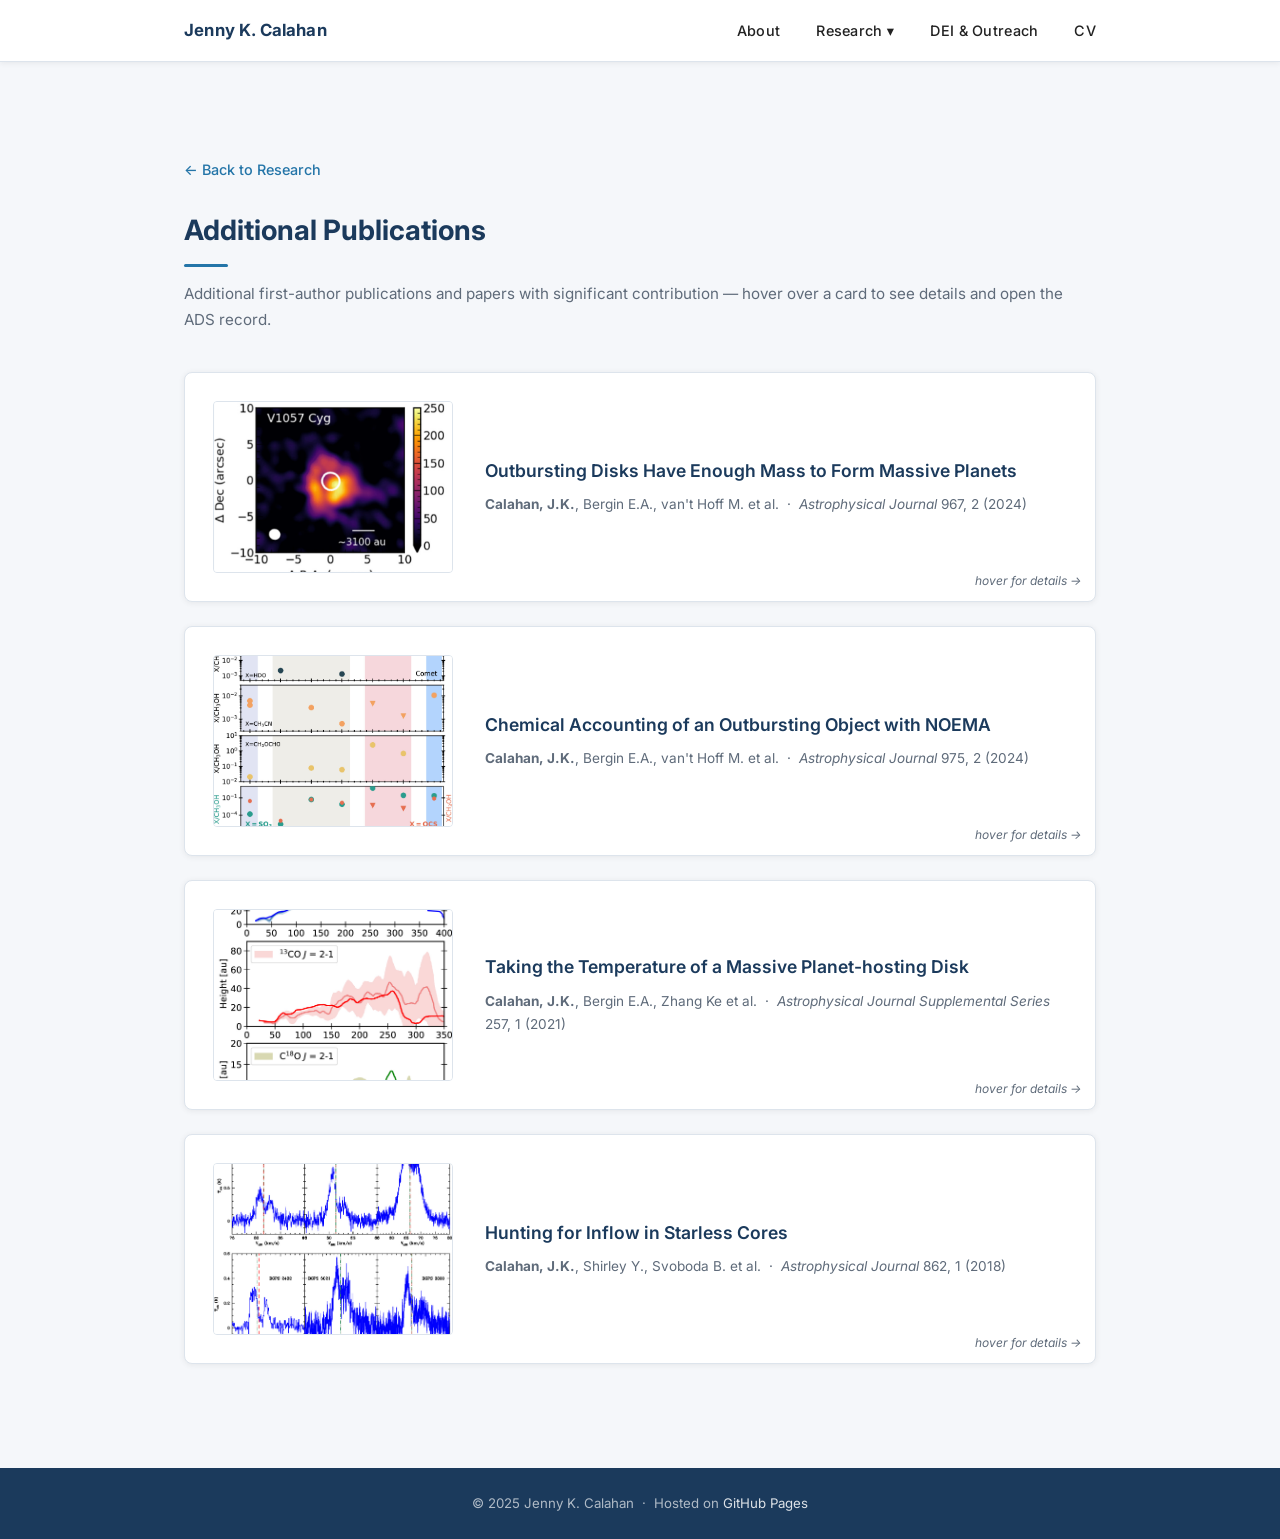
<file: papers.html>
<!DOCTYPE html>
<html lang="en">
<head>
    <meta charset="UTF-8">
    <meta name="viewport" content="width=device-width, initial-scale=1.0">
    <title>Publications — Jenny K. Calahan</title>
    <link rel="preconnect" href="https://fonts.googleapis.com">
    <link rel="preconnect" href="https://fonts.gstatic.com" crossorigin>
    <link href="https://fonts.googleapis.com/css2?family=Inter:wght@300;400;500;600;700&display=swap"
          rel="stylesheet">
    <link rel="stylesheet" href="styles.css">
</head>
<body>

<!-- =====================================================
     NAVIGATION
     ===================================================== -->
<nav id="navbar">
    <div class="nav-inner">
        <a href="index.html" class="nav-brand">Jenny K. Calahan</a>

        <button class="hamburger" id="hamburger" aria-label="Open menu" aria-expanded="false">
            <span></span>
            <span></span>
            <span></span>
        </button>

        <ul class="nav-menu" id="navMenu">
            <li><a href="index.html#about">About</a></li>
            <li class="nav-dropdown">
                <a href="index.html#research">Research ▾</a>
                <ul class="dropdown-menu">
                    <li><a href="index.html#research">Highlighted Papers</a></li>
                    <li><a href="papers.html">Additional Papers</a></li>
                </ul>
            </li>
            <li><a href="index.html#dei">DEI &amp; Outreach</a></li>
            <li><a href="index.html#cv">CV</a></li>
        </ul>
    </div>
</nav>


<!-- =====================================================
     ADDITIONAL PAPERS
     ===================================================== -->
<section id="papers" style="padding: 80px 0; background: var(--off-white);">
    <div class="container">

        <!-- Back link -->
        <a href="index.html#research" class="back-link">← Back to Research</a>

        <h2 class="section-heading" style="margin-top: 24px;">Additional Publications</h2>
        <p class="section-sub">
            Additional first-author publications and papers with significant contribution —
            hover over a card to see details and open the ADS record.
        </p>

        <!--
            ═══════════════════════════════════════════════════
            PAPER TEMPLATE — copy this block to add a paper
            ═══════════════════════════════════════════════════
        -->

         <!-- Paper B ─────────────────────────────────────── -->
        <article class="paper-card">

            <div class="paper-front">
                <div class="paper-fig">
                    <img src="images/papers/paper7.png" alt="Key figure from paper 7">
                </div>
                <div class="paper-front-text">
                    <h3 class="paper-display-title">Outbursting Disks Have Enough Mass to Form Massive Planets</h3>
                    <p class="paper-meta">
                        <strong>Calahan, J.K.</strong>, Bergin E.A., van't Hoff M. et al.
                        &nbsp;·&nbsp;
                        <em>Astrophysical Journal</em> 967, 2 (2024)
                    </p>
                </div>
            </div>

            <div class="paper-overlay">
                <h3>
                    <a href="https://ui.adsabs.harvard.edu/abs/2024ApJ...967..158C/abstract"
                       target="_blank" rel="noopener">
                        High Mass Inner Regions Found in Five Outbursting Sources
                    </a>
                </h3>
                <p class="paper-summary">
                    Using NOEMA, I targeted 5 outbursting sources and was sensitive to four CO 
                    isotopologues. All 5 had optically thin emission of C17O, and I used this to determine 
                    a mass within ~1000 au around each star. All 5 sources proved to be gravitationally unstable
                    within this region. 
                </p>
            </div>

            <span class="hover-hint">hover for details →</span>
        </article>

        <!-- Paper B ─────────────────────────────────────── -->
        <article class="paper-card">

            <div class="paper-front">
                <div class="paper-fig">
                    <img src="images/papers/paper6.jpg" alt="Key figure from paper 6">
                </div>
                <div class="paper-front-text">
                    <h3 class="paper-display-title">Chemical Accounting of an Outbursting Object with NOEMA </h3>
                    <p class="paper-meta">
                        <strong>Calahan, J.K.</strong>, Bergin E.A., van't Hoff M. et al.
                        &nbsp;·&nbsp;
                        <em>Astrophysical Journal</em> 975, 2 (2024)
                    </p>
                </div>
            </div>

            <div class="paper-overlay">
                <h3>
                    <a href="https://ui.adsabs.harvard.edu/abs/2024ApJ...975..170C/abstract"
                       target="_blank" rel="noopener">
                        Complex Organics Surrounding the FU Ori─type Object V1057 Cyg Indicative of Sublimated Ices
                    </a>
                </h3>
                <p class="paper-summary">
                    V1057 Cyg is a classic FU Ori-type object, a suspected binary system that still has a 
                    enough mass within 1000 au to be considered gravitationally unstable. This source stood 
                    out in our NOEMA survey as being very line-rich, with strong detections of multiple 
                    complext organic molecules, sulfur bearing molecules, and a ~3 sigma detection of HDO. 
                    V1057 Cyg then is used as a chemical bridge, connecting between protostars, protoplanetary disks,
                    and comets.
                </p>
            </div>

            <span class="hover-hint">hover for details →</span>
        </article>

        <!-- ↑ Copy a paper-card block here to add more papers ↑ -->

        <!-- Paper A ─────────────────────────────────────── -->
        <article class="paper-card">

            <div class="paper-front">
                <div class="paper-fig">
                    <img src="images/papers/paper5.jpg" alt="Key figure from paper 5">
                </div>
                <div class="paper-front-text">
                    <!-- ↓ Short approachable title -->
                    <h3 class="paper-display-title">Taking the Temperature of a Massive Planet-hosting Disk</h3>
                    <p class="paper-meta">
                        <strong>Calahan, J.K.</strong>, Bergin E.A., Zhang Ke et al.
                        &nbsp;·&nbsp;
                        <em>Astrophysical Journal Supplemental Series</em> 257, 1 (2021)
                    </p>
                </div>
            </div>

            <div class="paper-overlay">
                <h3>
                    <a href="https://ui.adsabs.harvard.edu/abs/2021ApJS..257...17C/abstract"
                       target="_blank" rel="noopener">
                        Molecules with ALMA at Planet-forming Scales (MAPS). XVII. Determining the 2D Thermal Structure of the HD 163296 Disk
                    </a>
                </h3>
                <p class="paper-summary">
                    I reproduce the spatially resolved CO emission and SED in the HD 163296 protoplanetary disk,
                    and produce a 2D temperature structure that has been used for future chemical modeling and planet
                    formation studies. HD 163296 has large gaps and rings, and I explore the impact of assumed
                    gas depletion within those dust gaps, and see that within the gap the temperature can increase by 10% and
                    the local UV field is elevated.  
                </p>
            </div>

            <span class="hover-hint">hover for details →</span>
        </article>


        <!-- Paper B ─────────────────────────────────────── -->
        <article class="paper-card">

            <div class="paper-front">
                <div class="paper-fig">
                    <img src="images/papers/paper8.jpg" alt="Key figure from paper 8">
                </div>
                <div class="paper-front-text">
                    <h3 class="paper-display-title">Hunting for Inflow in Starless Cores</h3>
                    <p class="paper-meta">
                        <strong>Calahan, J.K.</strong>, Shirley Y., Svoboda B. et al.
                        &nbsp;·&nbsp;
                        <em>Astrophysical Journal</em> 862, 1 (2018)
                    </p>
                </div>
            </div>

            <div class="paper-overlay">
                <h3>
                    <a href="https://ui.adsabs.harvard.edu/abs/2018ApJ...862...63C/abstract"
                       target="_blank" rel="noopener">
                        Searching for Inflow toward Massive Starless Clump Candidates Identified in the Bolocam Galactic Plane Survey
                    </a>
                </h3>
                <p class="paper-summary">
                    The first sign of star formation is infall within a core of dust and gas. 
                    Using the Bolocam Galactice Plane Survey, we followed up 101 starless cores 
                    with the 12m telescope on Kitt Peak, looking for signs of infall in the HCO+ 1-0 line.
                     We find that 6% of our sample show infall motion. This project was also a teaching 
                     opportunity for the Astronomy Club at the University of Arizona, and most co-authors were
                     fellow undergraduates that I brought to the telescope, and I taught them about the project, and
                     how to help with observations.
                </p>
            </div>

            <span class="hover-hint">hover for details →</span>
        </article>

        <!-- ↑ Copy a paper-card block here to add more papers ↑ -->

    </div>
</section>


<!-- =====================================================
     FOOTER
     ===================================================== -->
<footer>
    <p>
        © 2025 Jenny K. Calahan &nbsp;·&nbsp;
        Hosted on <a href="https://pages.github.com" target="_blank" rel="noopener">GitHub Pages</a>
    </p>
</footer>

<script src="script.js"></script>
</body>
</html>
</file>
<file: styles.css>
/* ============================================================
   VARIABLES & RESET
   ============================================================ */
:root {
    --navy:       #1b3a5c;
    --blue:       #2475a8;
    --blue-pale:  #eaf3fb;
    --white:      #ffffff;
    --off-white:  #f5f7fa;
    --text:       #222222;
    --muted:      #5f6b7a;
    --border:     #dde4ec;

    --nav-h:      62px;
    --max-w:      960px;
    --radius:     8px;
    --shadow-sm:  0 1px 6px  rgba(0,0,0,0.07);
    --shadow-md:  0 4px 18px rgba(0,0,0,0.11);
    --ease:       0.2s ease;
}

*, *::before, *::after { box-sizing: border-box; margin: 0; padding: 0; }

html {
    scroll-behavior: smooth;
    font-size: 16px;
}

body {
    font-family: 'Inter', system-ui, -apple-system, sans-serif;
    color: var(--text);
    background: var(--white);
    line-height: 1.7;
}

img { max-width: 100%; display: block; }

a {
    color: var(--blue);
    text-decoration: none;
    transition: color var(--ease);
}
a:hover { text-decoration: underline; }

.container {
    max-width: var(--max-w);
    margin: 0 auto;
    padding: 0 24px;
}

section { scroll-margin-top: var(--nav-h); }


/* ============================================================
   NAVIGATION
   ============================================================ */
#navbar {
    position: sticky;
    top: 0;
    z-index: 200;
    height: var(--nav-h);
    background: var(--white);
    border-bottom: 1px solid var(--border);
    box-shadow: var(--shadow-sm);
}

.nav-inner {
    max-width: var(--max-w);
    margin: 0 auto;
    padding: 0 24px;
    height: 100%;
    display: flex;
    align-items: center;
    justify-content: space-between;
}

.nav-brand {
    font-weight: 700;
    font-size: 1.05rem;
    color: var(--navy);
    letter-spacing: 0.01em;
}
.nav-brand:hover { color: var(--blue); text-decoration: none; }

.nav-menu {
    list-style: none;
    display: flex;
    gap: 36px;
}
.nav-menu a {
    font-size: 0.9rem;
    font-weight: 500;
    color: var(--text);
    letter-spacing: 0.02em;
}
.nav-menu a:hover { color: var(--blue); text-decoration: none; }

.hamburger {
    display: none;
    flex-direction: column;
    justify-content: center;
    gap: 5px;
    background: none;
    border: none;
    cursor: pointer;
    padding: 6px;
}
.hamburger span {
    display: block;
    width: 22px;
    height: 2px;
    background: var(--navy);
    border-radius: 2px;
    transition: var(--ease);
}


/* ============================================================
   SECTION HEADINGS
   ============================================================ */
.section-heading {
    font-size: 1.75rem;
    font-weight: 700;
    color: var(--navy);
    padding-bottom: 12px;
    margin-bottom: 6px;
    position: relative;
}
.section-heading::after {
    content: '';
    position: absolute;
    bottom: 0;
    left: 0;
    width: 44px;
    height: 3px;
    background: var(--blue);
    border-radius: 2px;
}
.section-sub {
    color: var(--muted);
    font-size: 0.95rem;
    margin-top: 14px;
    margin-bottom: 40px;
}


/* ============================================================
   ABOUT
   ============================================================ */
#about {
    padding: 72px 0 80px;
    background: var(--white);
}

.about-layout {
    display: grid;
    grid-template-columns: 200px 1fr;
    gap: 52px;
    align-items: center;
}

.profile-wrap {
    width: 200px;
    height: 200px;
    border-radius: 50%;
    overflow: hidden;
    border: 4px solid var(--border);
    box-shadow: var(--shadow-md);
    background: var(--blue-pale);
    flex-shrink: 0;
}
.profile-photo {
    width: 100%;
    height: 100%;
    object-fit: cover;
}
.profile-fallback {
    display: none;
    width: 100%;
    height: 100%;
    align-items: center;
    justify-content: center;
    font-size: 2rem;
    font-weight: 700;
    color: var(--blue);
}

.about-text h1 {
    font-size: 2.5rem;
    font-weight: 700;
    color: var(--navy);
    line-height: 1.15;
    margin-bottom: 10px;
}
.job-title {
    font-size: 1rem;
    color: var(--blue);
    font-weight: 500;
    margin-bottom: 18px;
}
.bio {
    font-size: 0.97rem;
    max-width: 560px;
    margin-bottom: 24px;
}

.pill-links {
    display: flex;
    flex-wrap: wrap;
    gap: 10px;
}
.pill-links a {
    display: inline-flex;
    align-items: center;
    gap: 4px;
    padding: 5px 16px;
    border: 1.5px solid var(--blue);
    border-radius: 20px;
    font-size: 0.85rem;
    font-weight: 500;
    color: var(--blue);
    transition: background var(--ease), color var(--ease);
}
.pill-links a:hover {
    background: var(--blue);
    color: var(--white);
    text-decoration: none;
}


/* ============================================================
   RESEARCH / PAPERS
   ============================================================ */
#research {
    padding: 80px 0;
    background: var(--off-white);
}

/* Card — must be position:relative so the overlay can fill it */
.paper-card {
    position: relative;
    overflow: hidden;
    background: var(--white);
    border: 1px solid var(--border);
    border-radius: var(--radius);
    box-shadow: var(--shadow-sm);
    margin-bottom: 24px;
    cursor: pointer;
    transition: box-shadow var(--ease);
}
.paper-card:hover {
    box-shadow: var(--shadow-md);
}

/* Front face — always visible, sits on z-index 1 */
.paper-front {
    position: relative;
    z-index: 1;
    display: grid;
    grid-template-columns: 240px 1fr;
    gap: 32px;
    align-items: center;
    padding: 28px;
}

.paper-fig {
    min-height: 170px;
    background: var(--off-white);
    border: 1px solid var(--border);
    border-radius: 4px;
    overflow: hidden;
}
.paper-fig img {
    width: 100%;
    height: 170px;
    object-fit: cover;
}

.paper-display-title {
    font-size: 1.1rem;
    font-weight: 600;
    color: var(--navy);
    line-height: 1.4;
    margin-bottom: 10px;
}

.paper-meta {
    font-size: 0.85rem;
    color: var(--muted);
}

/* Hover hint */
.hover-hint {
    position: absolute;
    bottom: 10px;
    right: 14px;
    z-index: 1;
    font-size: 0.75rem;
    color: var(--muted);
    font-style: italic;
    pointer-events: none;
    transition: opacity var(--ease);
}
.paper-card:hover .hover-hint,
.paper-card.overlay-active .hover-hint {
    opacity: 0;
}

/* ── Overlay — hidden by default, revealed on hover ── */
.paper-overlay {
    position: absolute;
    inset: 0;                          /* fill the card exactly */
    z-index: 2;                        /* sit above .paper-front */
    background: rgba(27, 58, 92, 0.96);
    padding: 32px;
    display: flex;
    flex-direction: column;
    justify-content: center;
    gap: 16px;
    /* Hidden state */
    opacity: 0;
    visibility: hidden;
    pointer-events: none;
    transition: opacity 0.25s ease, visibility 0.25s ease;
    overflow-y: auto;
}

/* Revealed on hover (desktop) or .overlay-active class (mobile tap) */
.paper-card:hover .paper-overlay,
.paper-card.overlay-active .paper-overlay {
    opacity: 1;
    visibility: visible;
    pointer-events: auto;
}

.paper-overlay h3 {
    font-size: 1rem;
    font-weight: 600;
    line-height: 1.4;
    color: white;
}
.paper-overlay h3 a {
    color: white;
    text-decoration: underline;
    text-underline-offset: 3px;
}
.paper-overlay h3 a:hover {
    color: #aed4f0;
    text-decoration: none;
}

.paper-summary {
    font-size: 0.93rem;
    line-height: 1.75;
    color: rgba(255, 255, 255, 0.88);
}


/* ============================================================
   DEI & OUTREACH
   ============================================================ */
#dei {
    padding: 80px 0;
    background: var(--white);
}

/*
   KEY LAYOUT RULE:
   .dei-grid is position:relative — the positioning anchor.
   .dei-card has NO position set — so it does NOT create a containing block.
   .dei-overlay is position:absolute direct child of .dei-grid:
       left:0 / right:0  → spans all 3 columns
       top:0             → starts at top of grid
       no 'bottom'       → grows downward freely with content
   pointer-events:none on overlay → mouse passes through to cards,
       so hovering a different card still triggers mouseenter
*/
.dei-grid {
    position: relative;        /* ← overlay anchors here */
    display: grid;
    grid-template-columns: repeat(3, 1fr);
    gap: 20px;
                               /* overflow:visible (default) — lets overlay extend below */
}

/* ── Front card ── */
.dei-card {
    background: var(--off-white);
    border: 1px solid var(--border);
    border-radius: var(--radius);
    cursor: pointer;
    /* NOTE: no transform on hover — CSS transform creates a containing block
       which would break the overlay's absolute positioning */
    transition: box-shadow var(--ease);
}
.dei-card:hover {
    box-shadow: var(--shadow-md);
}

.dei-front {
    display: flex;
    flex-direction: column;
    align-items: center;
    justify-content: center;
    text-align: center;
    padding: 44px 22px 32px;
    min-height: 200px;
}

.dei-icon-img {
    width: 110px;
    height: 110px;
    object-fit: cover;
    border-radius: 50%;
    border: 3px solid var(--border);
    margin-bottom: 18px;
    box-shadow: var(--shadow-sm);
}

.dei-front h3 {
    font-size: 1rem;
    font-weight: 600;
    color: var(--navy);
    line-height: 1.4;
}

.dei-hint {
    margin-top: 12px;
    font-size: 0.75rem;
    color: var(--muted);
    font-style: italic;
    pointer-events: none;
}

/* ── Overlay ── */
.dei-overlay {
    position: absolute;
    top: 0;
    left: 0;
    right: 0;
    /* NO bottom — height grows downward with content */
    z-index: 10;
    background: rgba(27, 58, 92, 0.97);
    border-radius: var(--radius);
    padding: 44px 36px 36px;
    pointer-events: none;       /* mouse passes through to cards below */
    /* Hidden state */
    opacity: 0;
    visibility: hidden;
    transition: opacity 0.25s ease, visibility 0.25s ease;
}

.dei-overlay.active {
    opacity: 1;
    visibility: visible;
}

/* Close button — the only interactive element on the overlay */
.dei-close {
    pointer-events: auto;
    position: absolute;
    top: 12px;
    right: 14px;
    background: rgba(255, 255, 255, 0.15);
    border: 1px solid rgba(255, 255, 255, 0.25);
    border-radius: 50%;
    width: 30px;
    height: 30px;
    color: white;
    font-size: 0.85rem;
    cursor: pointer;
    display: flex;
    align-items: center;
    justify-content: center;
    transition: background var(--ease);
}
.dei-close:hover {
    background: rgba(255, 255, 255, 0.35);
}

/* Overlay content: text on top, photos below */
.dei-overlay-inner {
    display: flex;
    flex-direction: column;
    gap: 28px;
}

.dei-overlay-text h3 {
    font-size: 1.15rem;
    font-weight: 600;
    color: white;
    margin-bottom: 12px;
    line-height: 1.3;
}
.dei-overlay-text p {
    font-size: 0.93rem;
    color: rgba(255, 255, 255, 0.88);
    line-height: 1.75;
}

/* Three photos in a row */
.dei-photos {
    display: grid;
    grid-template-columns: repeat(3, 1fr);
    gap: 18px;
}

.dei-photo-slot {
    display: flex;
    flex-direction: column;
    gap: 8px;
    margin: 0;
}

.dei-photo-img-wrap {
    position: relative;
    width: 100%;
    height: 200px;
    background: rgba(255, 255, 255, 0.07);
    border: 1px dashed rgba(255, 255, 255, 0.3);
    border-radius: 6px;
    overflow: hidden;
    display: flex;
    align-items: center;
    justify-content: center;
}

/* Placeholder shown when no image is provided */
.dei-photo-img-wrap::before {
    content: '📷';
    font-size: 1.8rem;
    opacity: 0.3;
    position: absolute;
}

.dei-photo-img-wrap img {
    position: relative;
    z-index: 1;
    width: 100%;
    height: 100%;
    object-fit: cover;
    display: block;
}

.dei-photo-caption {
    font-size: 0.78rem;
    color: rgba(255, 255, 255, 0.65);
    font-style: italic;
    text-align: center;
    line-height: 1.4;
}


/* ── Responsive: tablet ── */
@media (max-width: 768px) {
    .dei-grid {
        grid-template-columns: 1fr;
    }
    /* On mobile the overlay is still position:absolute to .dei-grid,
       but the grid is now a single column so left:0/right:0 = full width still works */
    .dei-photos {
        grid-template-columns: repeat(3, 1fr);
        gap: 10px;
    }
    .dei-photo-img-wrap { height: 100px; }
}

@media (max-width: 480px) {
    .dei-photos         { grid-template-columns: 1fr; }
    .dei-photo-img-wrap { height: 160px; }
}


/* ============================================================
   CV
   ============================================================ */
#cv {
    padding: 80px 0;
    background: var(--off-white);
}
.cv-block { text-align: center; }
.cv-block p {
    color: var(--muted);
    margin-bottom: 28px;
}

.btn-cv {
    display: inline-block;
    padding: 13px 36px;
    background: var(--navy);
    color: var(--white);
    border-radius: var(--radius);
    font-size: 1rem;
    font-weight: 600;
    box-shadow: 0 4px 14px rgba(27,58,92,0.25);
    transition: background var(--ease), transform var(--ease);
}
.btn-cv:hover {
    background: var(--blue);
    color: var(--white);
    text-decoration: none;
    transform: translateY(-2px);
}
.cv-date {
    margin-top: 16px;
    font-size: 0.82rem;
    color: var(--muted);
}


/* ============================================================
   FOOTER
   ============================================================ */
footer {
    background: var(--navy);
    color: rgba(255,255,255,0.65);
    text-align: center;
    padding: 24px;
    font-size: 0.83rem;
}
footer a { color: rgba(255,255,255,0.85); }
footer a:hover { color: white; }


/* ============================================================
   RESPONSIVE — TABLET (≤ 768px)
   ============================================================ */
@media (max-width: 768px) {

    .hamburger { display: flex; }

    .nav-menu {
        display: none;
        flex-direction: column;
        gap: 0;
        position: absolute;
        top: var(--nav-h);
        left: 0;
        right: 0;
        background: var(--white);
        border-bottom: 1px solid var(--border);
        box-shadow: var(--shadow-md);
        padding: 8px 0;
    }
    .nav-menu.open { display: flex; }
    .nav-menu li a {
        display: block;
        padding: 12px 24px;
        font-size: 0.95rem;
    }

    .about-layout {
        grid-template-columns: 1fr;
        text-align: center;
        gap: 28px;
    }
    .profile-wrap  { margin: 0 auto; }
    .bio           { margin-left: auto; margin-right: auto; }
    .pill-links    { justify-content: center; }

    .paper-front   { grid-template-columns: 1fr; gap: 16px; }
    .paper-fig img { height: 200px; }
    .paper-overlay { padding: 24px; }
}


/* ============================================================
   RESPONSIVE — MOBILE (≤ 480px)
   ============================================================ */
@media (max-width: 480px) {
    .about-text h1   { font-size: 2rem; }
    .section-heading { font-size: 1.5rem; }
    .dei-grid        { grid-template-columns: 1fr; }
}

/* ============================================================
   MORE PAPERS LINK
   ============================================================ */
.more-papers {
    text-align: center;
    margin-top: 12px;
    padding: 24px;
    border-top: 1px solid var(--border);
}
.more-papers p {
    font-size: 0.97rem;
    color: var(--muted);
}
.more-papers a {
    color: var(--blue);
    font-weight: 500;
}
.more-papers a:hover {
    text-decoration: underline;
}

/* ============================================================
   BACK LINK (used on papers.html)
   ============================================================ */
.back-link {
    display: inline-flex;
    align-items: center;
    gap: 6px;
    font-size: 0.9rem;
    font-weight: 500;
    color: var(--blue);
    padding: 16px 0 0 0;
}
.back-link:hover {
    text-decoration: underline;
}

/* ============================================================
   NAV DROPDOWN
   ============================================================ */
.nav-dropdown {
    position: relative;
}

.dropdown-menu {
    position: absolute;
    top: calc(100% + 8px);
    left: 50%;
    background: var(--white);
    border: 1px solid var(--border);
    border-radius: var(--radius);
    box-shadow: var(--shadow-md);
    list-style: none;
    min-width: 190px;
    padding: 6px 0;
    /* Hidden state */
    opacity: 0;
    visibility: hidden;
    pointer-events: none;
    transform: translateX(-50%) translateY(-6px);
    transition: opacity var(--ease), visibility var(--ease), transform var(--ease);
}

/* Revealed on hover */
.nav-dropdown:hover .dropdown-menu {
    opacity: 1;
    visibility: visible;
    pointer-events: auto;
    transform: translateX(-50%) translateY(0);
}

/* Small triangle pointer above the dropdown box */
.dropdown-menu::before {
    content: '';
    position: absolute;
    top: -6px;
    left: 50%;
    transform: translateX(-50%);
    border-left: 6px solid transparent;
    border-right: 6px solid transparent;
    border-bottom: 6px solid var(--border);
}
.dropdown-menu::after {
    content: '';
    position: absolute;
    top: -5px;
    left: 50%;
    transform: translateX(-50%);
    border-left: 6px solid transparent;
    border-right: 6px solid transparent;
    border-bottom: 6px solid var(--white);
}

.dropdown-menu li a {
    display: block;
    padding: 10px 20px;
    font-size: 0.88rem;
    font-weight: 500;
    color: var(--text);
    white-space: nowrap;
    letter-spacing: 0.02em;
}
.dropdown-menu li a:hover {
    background: var(--blue-pale);
    color: var(--blue);
    text-decoration: none;
}

/* Divider between dropdown items */
.dropdown-menu li + li {
    border-top: 1px solid var(--border);
}

/* Mobile — show dropdown items stacked inline (no hover needed) */
@media (max-width: 768px) {
    .dropdown-menu {
        position: static;
        opacity: 1;
        visibility: visible;
        pointer-events: auto;
        transform: none;
        box-shadow: none;
        border: none;
        border-radius: 0;
        background: var(--off-white);
        min-width: unset;
        padding: 0;
    }
    .dropdown-menu::before,
    .dropdown-menu::after { display: none; }

    .dropdown-menu li a {
        padding: 10px 24px 10px 40px;
        font-size: 0.88rem;
        color: var(--muted);
    }
    .dropdown-menu li + li {
        border-top: none;
    }
}
</file>
